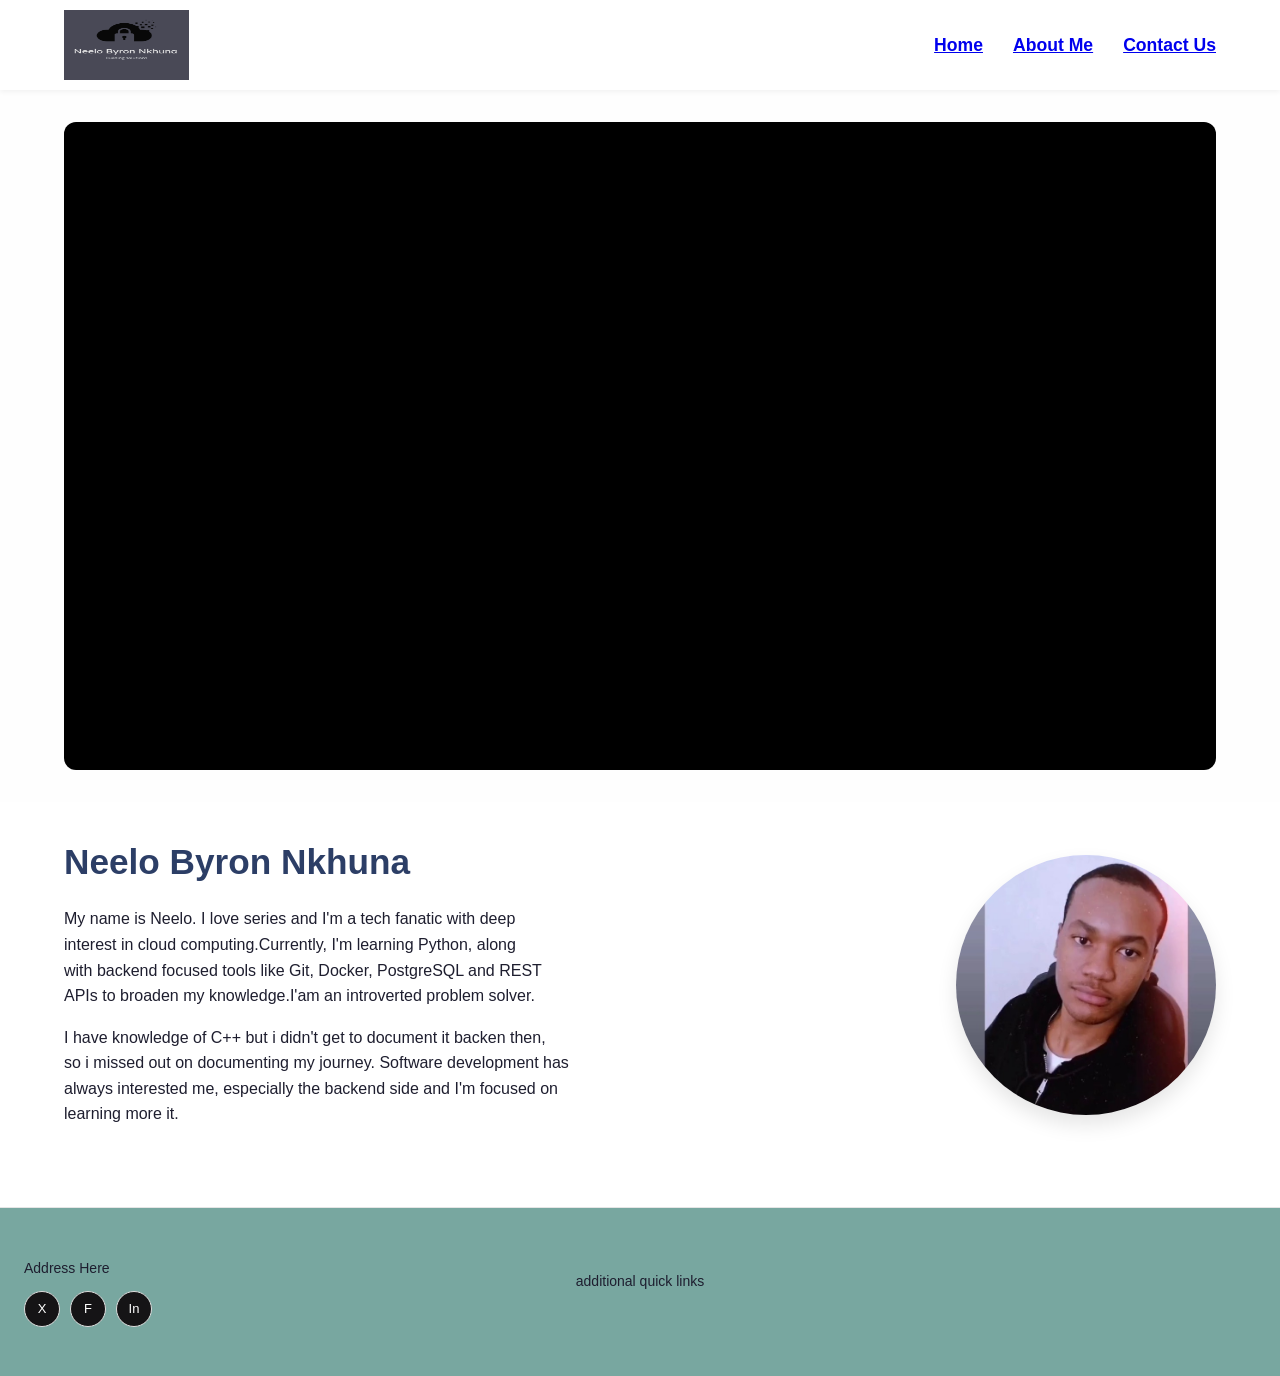
<file: index.html>
<!DOCTYPE html>
<html lang="en">
<head>
    <meta charset="UTF-8">
    <meta name="viewport" content="width=device-width, initial-scale=1.0">
    <title>Portfolio Website</title>
    <link rel="stylesheet" href="assets/style.css">
    <link rel="html" href="About.html">
    <link rel="html" href="Contact.html">
</head>

<body>
    <header class="logo-header">
        <!--Logo Image Container-->
           <div class="logo" >
              <img src="assets/images/Byron-logo.png">
                </a>  
                 </div>     
      
        <!--Hambuger menu icon-->
          <div class="hamburger" id="Hamburger">
                   <span></span>
                   <span></span>
                   <span></span>
                            </div>

             <!--Home, About Me & Contact Us Container-->
              <nav class="main-navigation" id="main-navigation">
                <a href="index.html">Home</a>
                <a href="About.html">About Me</a>
                <a href="Contact.html">Contact Us</a>
              </nav>
     </header>

<main>
<!-----Image or video but i went for Youtube video------->
  <section class="video-section">
      <div class="video-wrapper">
         <iframe src="https://www.youtube-nocookie.com/embed/rThDEqJsRtk?si=uRxE_WEaD_KCANve&amp;controls=0"
            title="YouTube video player" frameborder="0" 
            allow="accelerometer; autoplay; clipboard-write; 
            encrypted-media; gyroscope; picture-in-picture; web-share"
            referrerpolicy="strict-origin-when-cross-origin" allowfullscreen>
          </iframe>
        </div>
  </section>
 
  <!----My Bio & Profile Picture responsive grid------->
    <section class="bio-section">  
       <div class="bio-grid">
          <div class="bio-text">
              <h1>Neelo Byron Nkhuna</h1>
              <p>My name is Neelo. I love series and I'm a tech fanatic with deep<br>
                 interest in cloud computing.Currently, I'm learning Python, along<br>
                 with backend focused tools like Git, Docker, PostgreSQL and REST<br>
                 APIs to broaden my knowledge.I'am an introverted problem solver.</p>

               <p>I have knowledge of C++ but i didn't get to document it backen then,<br>
                  so i missed out on documenting my journey. Software development has<br>
                  always interested me, especially the backend side and I'm focused on<br>
                  learning more it.</p>
                 </div>
              <div class="bio-image">
            <img src="assets/images/Profile picture.jpg" class="round-img" width="260px" height="260px"><br>
         </div>
       </div>
  </section>
</main>

<footer class="site-footer">
     <div class="footer-grid">
         <!--Address here + My socials -->
           <div class="footer-address">
             <p>  Address Here</p>
               <div class="circle-icons">
                <a href="https://x.com/NeeloByron" class="circle" target="_blank">X</a>
                <a href="https://www.facebook.com/byron.nkhuna/" class="circle" target="_blank">F</a>
                <a href="https://www.instagram.com/neelo_byron/" class="circle" target="_blank">In</a>
               </div>
            </div>
    
     <!--Additonal text-->
       <div class="footer-text">
          <p>additional quick links</p><br>
             </div>

        <!--My current location-->
           <div class="footer-map">
               <iframe src="https://www.google.com/maps/embed?pb=!1m18!1m12!1m3!1d3669018.2049283963!2d23.614881087500006!3d-26.0980833!2m3!1f0!2f0!3f0!3m2!1i1024!2i768!4f13.1!3m3!1m2!1s0x1ec12e99570831e5%3A0xc96e5c17336ac118!2sGa-Maja%2C%200745!5e0!3m2!1sen!2sza!4v1779168745000!5m2!1sen!2sza" 
                  width="100%" height="100%" style="border:0;" allowfullscreen="" loading="lazy" referrerpolicy="no-referrer-when-downgrade"></iframe>
            </div>
     </div>
</footer>

</body>
</html>
</file>
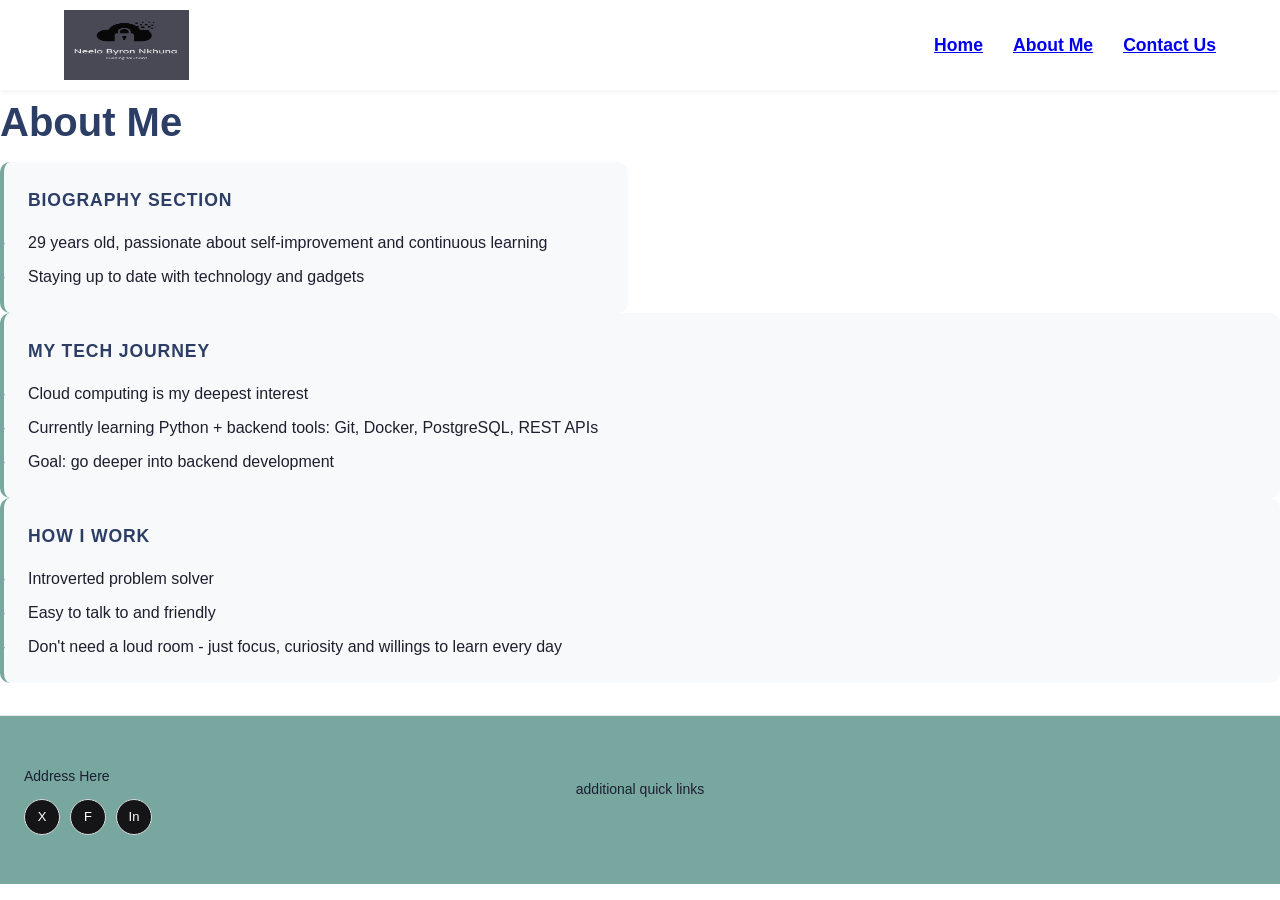
<file: About.html>
<!DOCTYPE html>
<html lang="en">
<head>
    <meta charset="UTF-8">
    <meta name="viewport" content="width=device-width, initial-scale=1.0">
    <title>About Me</title>
    <link rel="stylesheet" href="assets/style.css">
</head>

<main>
  <header class="logo-header">
        <!--Logo Image Container-->
           <div class="logo" >
              <img src="assets/images/Byron-logo.png">
                </a>  
                 </div>     
      
        <!--Hambuger menu icon-->
          <div class="hamburger" id="Hamburger">
                   <span></span>
                   <span></span>
                   <span></span>
                            </div>

             <!--Home, About Me & Contact Us Container-->
              <nav class="main-navigation" id="main-navigation">
                <a href="index.html">Home</a>
                <a href="About.html">About Me</a>
                <a href="Contact.html">Contact Us</a>
              </nav>
     </header>

<main>
  <section class="About-section">
    <h1 class="about-title">About Me</h1>
     <div class="about-grid">
        <div class="about-card">
          <h2>Biography Section</h2>
            <ul>
              <li>29 years old, passionate about self-improvement and continuous learning</li>
              <li>Staying up to date with technology and gadgets</li>
             </ul>
         </div>
      </div>

   <div class="about-card">
     <h2>My Tech Journey</h2>
        <ul>
          <li>Cloud computing is my deepest interest</li>
          <li>Currently learning Python + backend tools: Git, Docker, PostgreSQL, REST APIs</li>
          <li>Goal: go deeper into backend development</li>
        </ul>
    </div>

    <div class="about-card">
      <h2>How i work</h2>
        <ul>
           <li>Introverted problem solver</li>
           <li>Easy to talk to and friendly</li>
           <li>Don't need a loud room - just focus, curiosity and willings to learn every day</li>
        </ul>
      </div>
    </div>
  </section>

</main>
<footer class="site-footer">
     <div class="footer-grid">
         <!--Address here + My socials -->
           <div class="footer-address">
             <p>  Address Here</p>
               <div class="circle-icons">
                <a href="https://x.com/NeeloByron" class="circle" target="_blank">X</a>
                <a href="https://www.facebook.com/byron.nkhuna/" class="circle" target="_blank">F</a>
                <a href="https://www.instagram.com/neelo_byron/" class="circle" target="_blank">In</a>
               </div>
            </div>
    
     <!--Additonal text-->
       <div class="footer-text">
          <p>additional quick links</p><br>
             </div>

        <!--My current location-->
           <div class="footer-map">
               <iframe src="https://www.google.com/maps/embed?pb=!1m18!1m12!1m3!1d3669018.2049283963!2d23.614881087500006!3d-26.0980833!2m3!1f0!2f0!3f0!3m2!1i1024!2i768!4f13.1!3m3!1m2!1s0x1ec12e99570831e5%3A0xc96e5c17336ac118!2sGa-Maja%2C%200745!5e0!3m2!1sen!2sza!4v1779168745000!5m2!1sen!2sza" 
                  width="100%" height="100%" style="border:0;" allowfullscreen="" loading="lazy" referrerpolicy="no-referrer-when-downgrade"></iframe>
            </div>
     </div>
</footer>

</html>
</file>
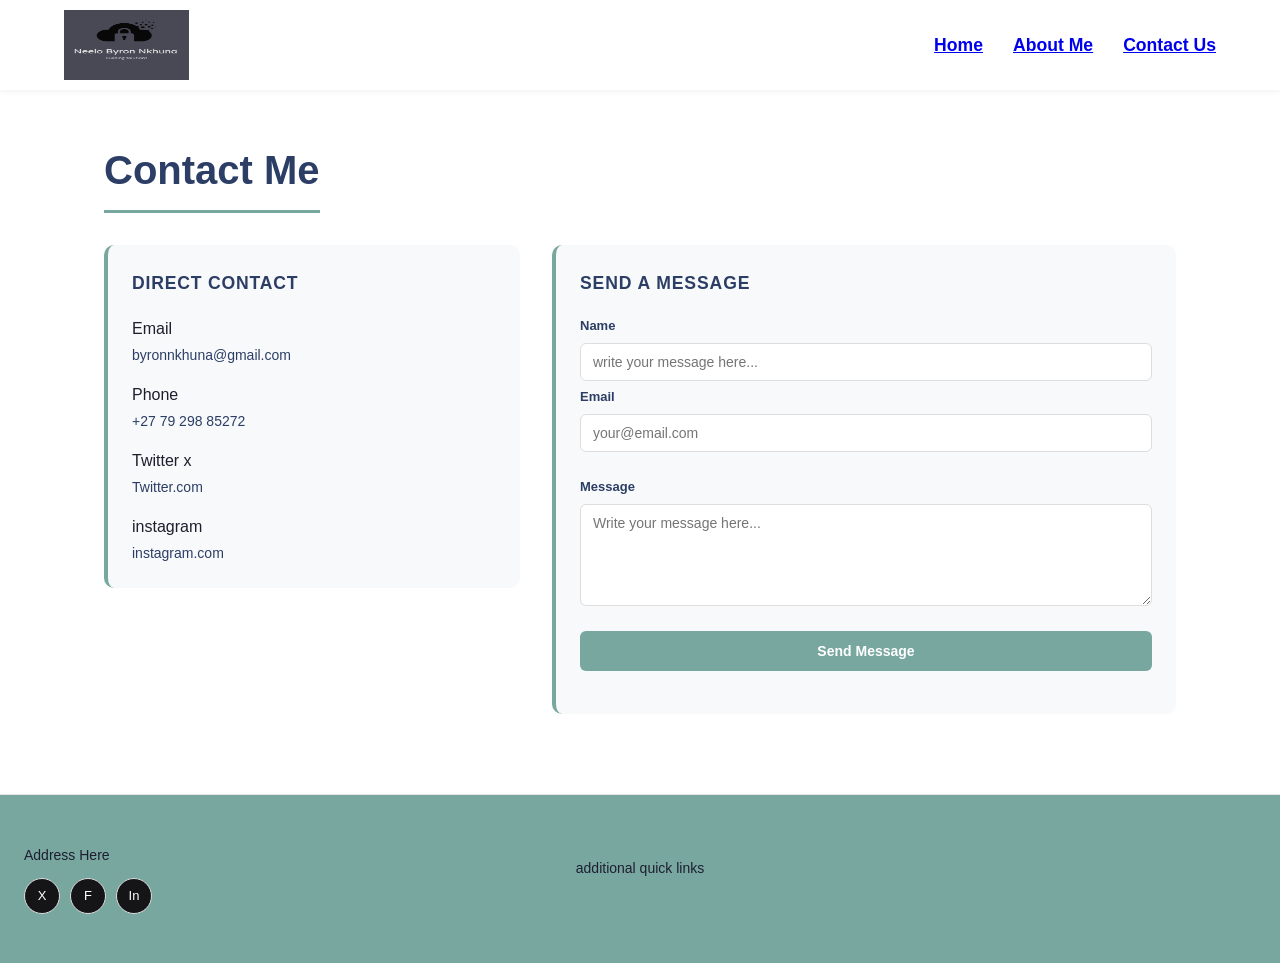
<file: Contact.html>
<!DOCTYPE html>
<html lang="en">
<head>
    <meta charset="UTF-8">
    <meta name="viewport" content="width=device-width, initial-scale=1.0">
    <title>Contact Us</title>
    <link rel="stylesheet" href="assets/style.css">
</head>
<header class="logo-header">
        <!--Logo Image Container-->
           <div class="logo" >
              <img src="assets/images/Byron-logo.png">
                </a>  
                 </div>     
      
        <!--Hambuger menu icon-->
          <div class="hamburger" id="Hamburger">
                   <span></span>
                   <span></span>
                   <span></span>
                            </div>

             <!--Home, About Me & Contact Us Container-->
              <nav class="main-navigation" id="main-navigation">
                <a href="index.html">Home</a>
                <a href="About.html">About Me</a>
                <a href="Contact.html">Contact Us</a>
              </nav>
     </header>

<main>
  <section class="contact-section">
     <h1 class="contact-title">Contact Me</h1>

     <div class="contact-grid">
         <!--Direct contact me-->
          <div class="contact-info">
            <h2>Direct Contact</h2>
              <ul class="contact-details">
                <li>
                  <span class="details-label">Email</span>
                    <a href="mailto:byronnkhuna@gmail.com">byronnkhuna@gmail.com</a>
                </li>
                 <li>
                  <span class="details-label">Phone</span>
                  <a href="tel:+27792985272">+27 79 298 85272</a>
                 </li>
                 <li>
                  <span class="details-label">Twitter x</span>
                  <a href="https://x.com/NeeloByron">Twitter.com</a>
                 </li>
                 <li>
                  <span class="details-label">instagram</span>
                  <a href="https://www.instagram.com/neelo_byron">instagram.com</a>
                 </li>
              </ul>
          </div>

        <!---Contact form -->
        <div class="contact-form-wrapper">
          <h2>Send a Message</h2>
            <form class="contact-form" action="#" method="POST">
                
               <div class="form-group">
                <label for="name">Name</label>
                <input type="text" id="name" name="name" placeholder="write your message here..." required>

               <div class="form-group">
                <label for="email">Email</label>
                <input type="email" id="email" name="email" placeholder="your@email.com" required>
               </div>

               <div class="form-group">
                <label for="message">Message</label>
                <textarea id="message" name="message" rows="5" placeholder="Write your message here..." required></textarea>
               </div>

               <button type="submit" class="submit-btn">Send Message</button>
            </form>
        </div>
     </div>
  </section>

</main>
 <footer class="site-footer">
     <div class="footer-grid">
         <!--Address here + My socials -->
           <div class="footer-address">
             <p>  Address Here</p>
               <div class="circle-icons">
                <a href="https://x.com/NeeloByron" class="circle" target="_blank">X</a>
                <a href="https://www.facebook.com/byron.nkhuna/" class="circle" target="_blank">F</a>
                <a href="https://www.instagram.com/neelo_byron/" class="circle" target="_blank">In</a>
               </div>
            </div>
    
     <!--Additonal text-->
       <div class="footer-text">
          <p>additional quick links</p><br>
             </div>

        <!--My current location-->
           <div class="footer-map">
               <iframe src="https://www.google.com/maps/embed?pb=!1m18!1m12!1m3!1d3669018.2049283963!2d23.614881087500006!3d-26.0980833!2m3!1f0!2f0!3f0!3m2!1i1024!2i768!4f13.1!3m3!1m2!1s0x1ec12e99570831e5%3A0xc96e5c17336ac118!2sGa-Maja%2C%200745!5e0!3m2!1sen!2sza!4v1779168745000!5m2!1sen!2sza" 
                  width="100%" height="100%" style="border:0;" allowfullscreen="" loading="lazy" referrerpolicy="no-referrer-when-downgrade"></iframe>
            </div>
     </div>
</footer> 

</html>
</file>
<file: assets/style.css>
/*------Global reset & Smooth Scroll-----------------*/
*{
    margin: 0;
    padding: 0;
    box-sizing: border-box;
}

html {
    scroll-behavior: smooth;
}

body {
    font-family: 'Segoe UI', 'Segoe UI', Tahoma, Geneva, Verdana, sans-serif ;
    line-height: 1.6;
    background-color: #fff;
    color: #1e1e2f
}

/*-------------Header----------------------*/
.logo-header {
    display: flex;
    justify-content: space-between;
    align-items: center;
    background-color: 78a7a0;
    padding: 10px 5%;
    flex-wrap: wrap;
    position: relative;
    box-shadow: 0 2px 5px rgba(0, 0, 0, 0.05);
}

.logo img {
    width: 125px;
    height: 70px;
    display: flex;
}

/*------------Desktop Navigation----------*/
.main-navigation {
    display: flex;
    gap: 30px;
}

.main-navigation {
    text-decoration: none;
    font-weight: 600;
    color: #333;
    font-size: 1.1rem;
    transition: color 0.3s ease;
    padding: 5px 0;
}

.main-navigation a:hover {
    color: #78a7a0;
}

/*-----Responsive video-----------*/
.video-section {
    padding: 2rem 5%;
    background-color: #fefefe;
}

.video-wrapper {
    position: relative;
    padding-bottom: 56.25%;
    height: 0;
    overflow: hidden;
    max-width: 100%;
    background: #000;
    border-radius: 12px;
}

.video-wrapper iframe {
    position: absolute;
    top: 0;
    left: 0;
    width: 100%;
    height: 100%;
    border: 0;
}

/*------------Bio Section-------*/
.bio-section {
    padding: 2rem 5%;
    background-color: #fff;
}

.bio-grid {
    display: grid;
    grid-template-columns: 1fr auto;
    gap: 3rem;
    align-items: center;
    max-width: 1200px;
    margin: 0 auto;
}

.bio-text h1 {
    font-size: 2.2rem;
    color: #2c3e66;
    margin-bottom: 1rem;
}

.bio-text p {
    margin-bottom: 1rem;
}
.bio-image img {
    width: 260px;
    height: 260px;
    object-fit: cover;
    border-radius: 50%;
    box-shadow: 0 10px 20px rgba(0,0,0,0.1);
    transition: transform 0.3s ease;
}

.bio-image img:hover {
    transform: scale(1.02);
}

/*-------Footer section------*/
.site-footer {
    background-color: #78a7a0;
    padding: 1.5rem ;
    margin-top: 2rem;
    border-top: 1px solid #e5e5e5;
}

.footer-grid {
    display: grid;
    grid-template-columns: 1fr 1fr 1fr;
    gap: 1rem;
    align-items: center;
    min-height: 120px;
}

.footer-address p {
    margin: 0 0 12px 0;
    font-size: 14px;
}

.circle-icons {
    display: flex;
    gap: 10px;
    margin-top: 12px;
    flex-direction: row;
}

.circle {
    display: flex;
    align-items: center;
    justify-content: center;
    width: 36px;
    height: 36px;
    border: 1px solid #ddd;
    background-color: #151416;
    color: white;
    text-decoration: none;
    border-radius: 50%;
    font-weight: 500;
    font-size: 13px;
    flex-shrink: 0;
    transition: all 0.3s ease;
}

.footer-text {
    text-align: center;
    font-size: 14px;
}

.circle:hover {
    background-color: #f5f5f5;
}

.footer-text a:hover {
    color: #4e4266;
    padding-left: 5px;
}

.footer-map {
    height: 120px;
    border-radius: 4px;
    overflow: hidden;
}

/*----About Me Page-------*/
.about-selection {
    padding: 3rem 3rem 5%;
    max-width: 1200px;
    margin: 0 auto;
}

.about-title {
    font-size: 2.5rem;
    color: #2c3e66;
    margin-bottom: 0.5rem;
}

.about-grid {
    display: grid;
    grid-template-columns: 1fr 1fr;
    gap: 1.5rem;
}

.about-card {
    background-color: #f8f9fa;
    border-radius: 10px;
    padding: 1.5rem;
    border-left: 4px solid #78a7a0;
}

.about-card h2 {
    font-size: 1.1rem;
    color: #2c3e66;
    margin-bottom: 1rem;
    text-transform: uppercase;
    letter-spacing: 0.05em;
}

.about-card ul {
    list-style: none;
    padding: 0;
    margin: 0;
    display: flex;
    flex-direction: column;
    gap: 8px;
}

.about-card ul li::before {
    content: '-';
    position: absolute;
    left: 0;
    color: #78a7a0;
}

/* -----Responsive for mobile-----*/
@media (max-width: 768px) {
    .about-grid {
        grid-template-columns: 1fr;
    }
    .about-title {
        font-size: 1.8rem;
    }
}

/*------Contact Page--------*/
.contact-section {
    padding: 3rem 5%;
    max-width: 1200px;
    margin: 0 auto;
}

.contact-title {
    font-size: 2.5rem;
    color: #2c3e66;
    margin-bottom: 2rem;
    padding-bottom: 0.5rem;
    border-bottom: 3px solid #78a7a0;
    display: inline-block;
}

/*------Column layout-----*/
.contact-grid {
    display: grid;
    grid-template-columns: 1fr 1.5fr;
    gap: 2rem;
    align-items: start;
}

/*-----left card --------*/
.contact-info {
    background-color: #f8f9fa;
    border-radius: 10px;
    padding: 1.5rem;
    border-left: 4px solid #78a7a0;
}

.contact-info h2 {
    font-size: 1.1rem;
    color: #2c3e66;
    text-transform: uppercase;
    letter-spacing: 0.05rem;
    margin-bottom: 1.2rem;
}

.contact-details {
    list-style: none;
    padding: 0;
    margin: 0;
    display: flex;
    flex-direction: column;
    gap: 1rem;
}

.contact-details li {
    display: flex;
    flex-direction: column;
    gap: 2px;
}

/*------------details label so they match----*/
.details-labels {
    font-size: 11px;
    text-transform: uppercase;
    letter-spacing: 0.08em;
    color: #999;
}

.contact-details a {
    font-size: 14px;
    color: #2c3e66;
    text-decoration: none;
}

.contact-details a:hover {
    color: #78a7a0;
}

/*----------Right card--------*/
.contact-form-wrapper {
    background-color: #f8f9fa;
    border-radius: 10px;
    padding: 1.5rem;
    border-left: 4px solid #78a7a0;
}

.contact-form-wrapper h2 {
    font-size: 1.1rem;
    color: #2c3e66;
    text-transform: uppercase;
    letter-spacing: 0.05em;
    margin-bottom: 1.2rem;
}

.form-group {
    display: flex;
    flex-direction: column;
    gap: 6px;
    margin-bottom: 1.2rem;
}

.form-group label {
    font-size: 13px;
    font-weight: 600;
    color: #2c3e66;
}

.form-group input,
.form-group textarea {
    padding: 10px 12px;
    border: 1px solid #ddd;
    border-radius: 6px;
    font-size: 14px;
    font-family: inherit;
    color: #333;
    background-color: #fff;
    width: 100%;
    box-sizing: border-box;
    transition: border-color 0.3s ease;
}

.form-group input:focus,
.form-group textarea:focus {
    outline: none;
    border-color: #78a7a0;
}

.form-group textarea {
    resize: vertical;
}

/*---------Submit button------*/
.submit-btn {
    background-color: #78a7a0;
    color: #fff;
    border: none;
    padding: 12px 28px;
    border-radius: 6px;
    font-size: 14px;
    font-weight: 600;
    cursor: pointer;
    transition: background-color 0.3s ease;
    width: 100%;
}

.submit-btn:hover {
    background-color: #5c8c85;
}

/*----------Mobile responsive-------*/
@media (max-width: 768px) {
    .contact-grid {
        grid-template-columns: 1fr;
    }
    .contact-title {
        font-size: 1.8rem;
    }
}
</file>
